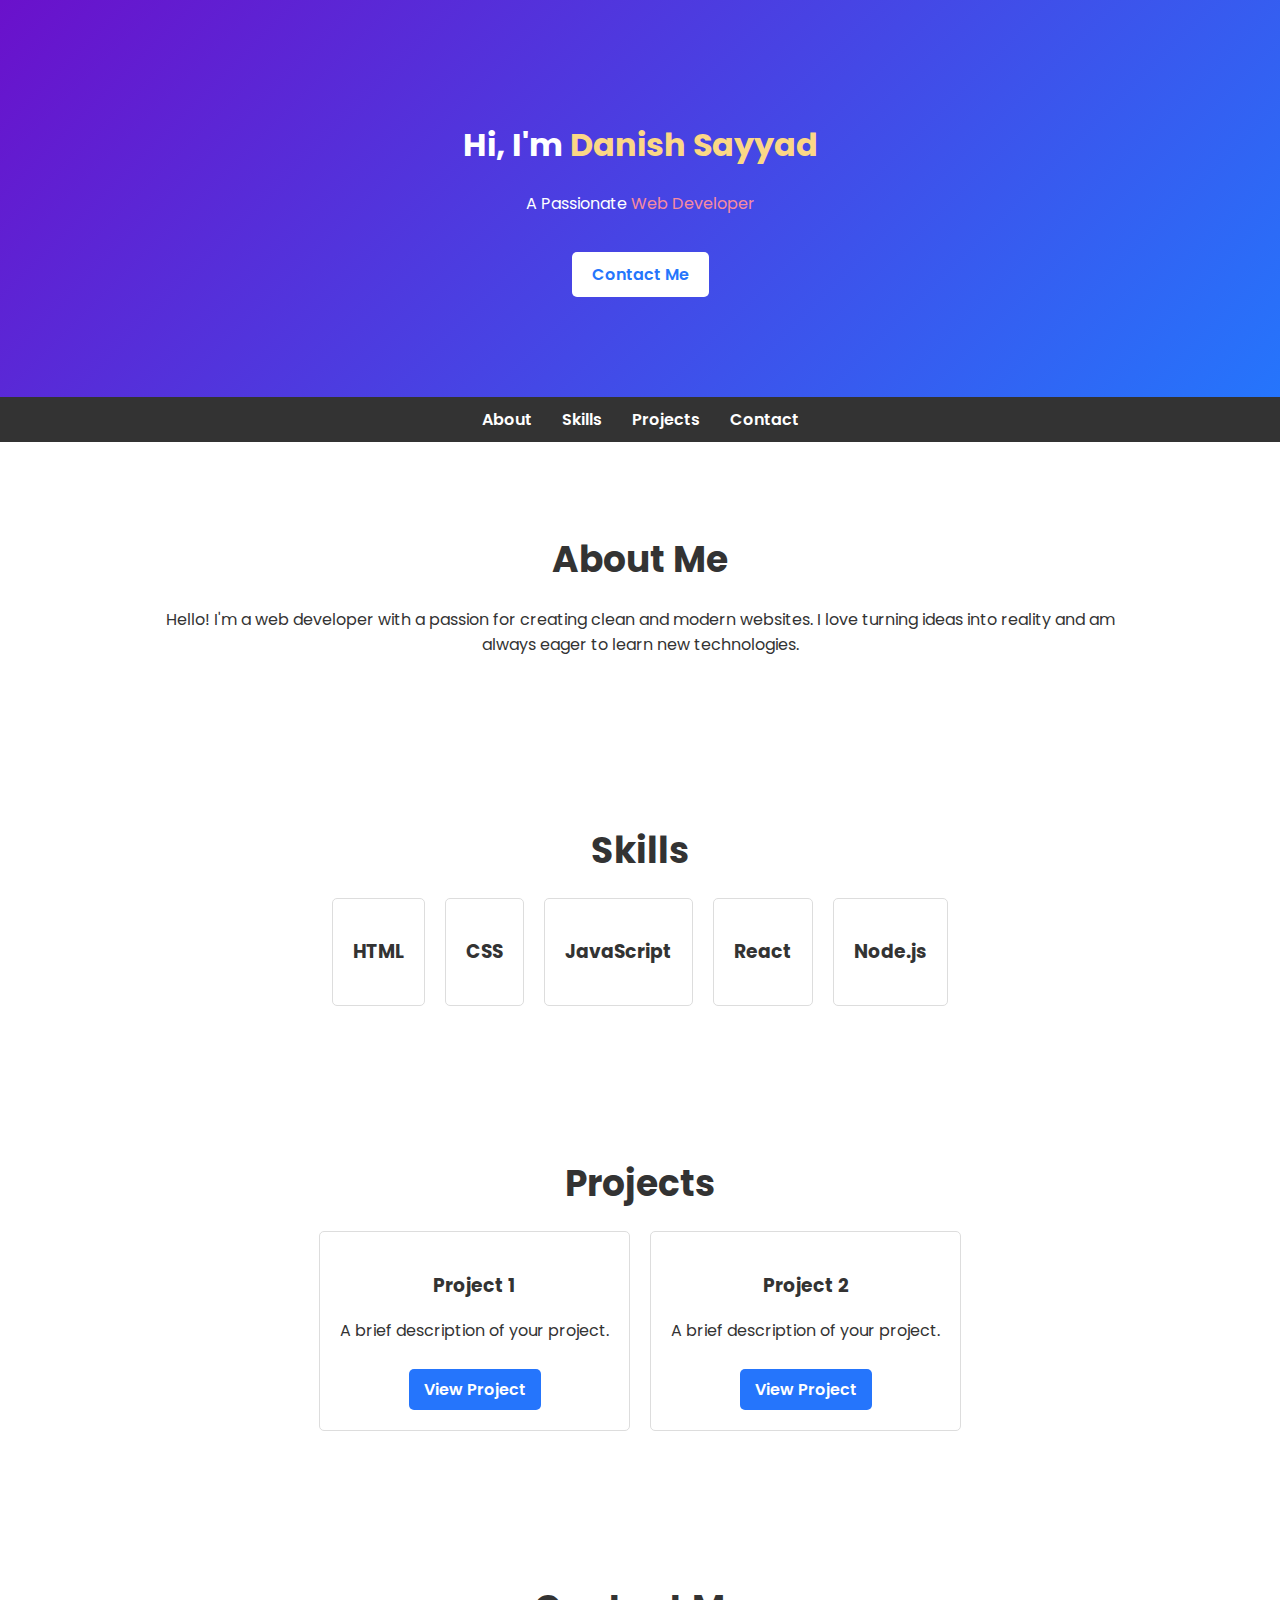
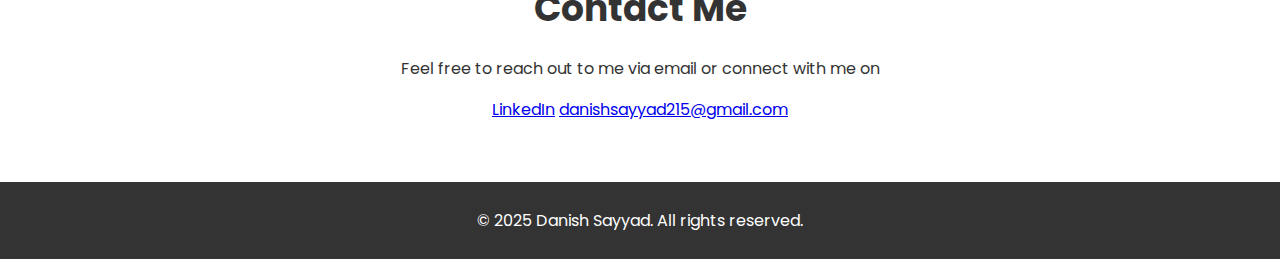
<file: portfolio website/index.html>
<!DOCTYPE html>
<html lang="en">
<head>
  <meta charset="UTF-8">
  <meta name="viewport" content="width=device-width, initial-scale=1.0">
  <title>My Portfolio</title>
  <link rel="stylesheet" href="style.css">
  <link href="https://fonts.googleapis.com/css2?family=Poppins:wght@300;400;600&display=swap" rel="stylesheet">
</head>
<body>
  <header>
    <div class="container">
      <h1>Hi, I'm <span>Danish Sayyad</span></h1>
      <p>A Passionate <span>Web Developer</span></p>
      <a href="#contact" class="btn">Contact Me</a>
    </div>
  </header>

  <nav>
    <ul>
      <li><a href="#about">About</a></li>
      <li><a href="#skills">Skills</a></li>
      <li><a href="#projects">Projects</a></li>
      <li><a href="#contact">Contact</a></li>
    </ul>
  </nav>

  <section id="about">
    <div class="container">
      <h2>About Me</h2>
      <p>
        Hello! I'm a web developer with a passion for creating clean and modern websites. I love turning ideas into reality and am always eager to learn new technologies.
      </p>
    </div>
  </section>

  <section id="skills">
    <div class="container">
      <h2>Skills</h2>
      <div class="skill-list">
        <div class="skill">
          <h3>HTML</h3>
        </div>
        <div class="skill">
          <h3>CSS</h3>
        </div>
        <div class="skill">
          <h3>JavaScript</h3>
        </div>
        <div class="skill">
          <h3>React</h3>
        </div>
        <div class="skill">
          <h3>Node.js</h3>
        </div>
      </div>
    </div>
  </section>

  <section id="projects">
    <div class="container">
      <h2>Projects</h2>
      <div class="project-list">
        <div class="project">
          <h3>Project 1</h3>
          <p>A brief description of your project.</p>
          <a href="#" class="btn">View Project</a>
        </div>
        <div class="project">
          <h3>Project 2</h3>
          <p>A brief description of your project.</p>
          <a href="#" class="btn">View Project</a>
        </div>
      </div>
    </div>
  </section>

  <section id="contact">
    <div class="container">
      <h2>Contact Me</h2>
      <p>Feel free to reach out to me via email or connect with me on </p>
        <a href="https://www.linkedin.com/in/danish-sayyad-0b0b3b1b3/" class="btn">LinkedIn</a>
        
        <a href="mailto:danishsayyad215@gmail.com" class="btn">danishsayyad215@gmail.com</a>
    </div>
  </section>

  <footer>
    <div class="container">
      <p>&copy; 2025 Danish Sayyad. All rights reserved.</p>
    </div>
  </footer>
</body>
</html>
</file>
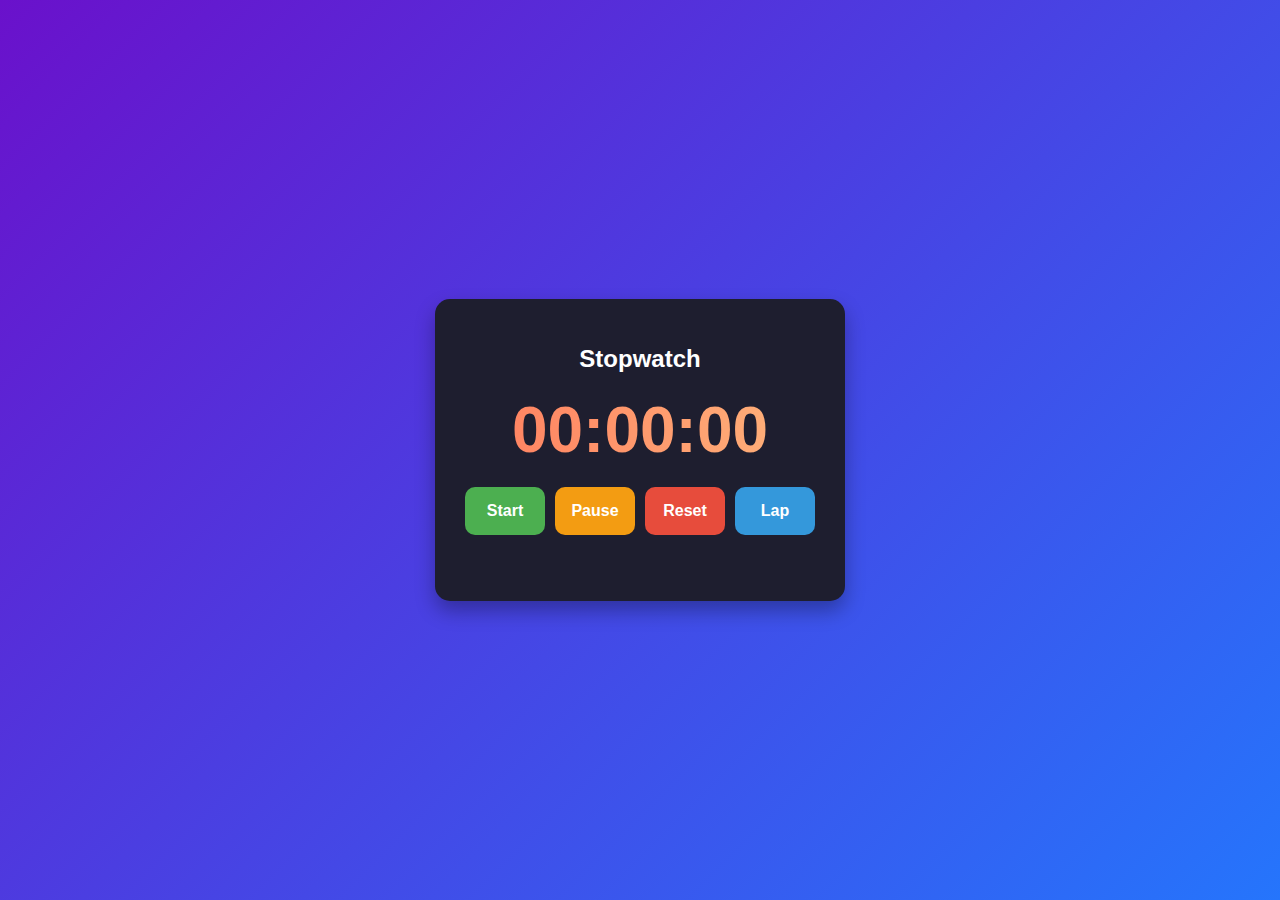
<file: Stopwatch/index.html>
<!DOCTYPE html>
<html lang="en">
<head>
  <meta charset="UTF-8">
  <meta name="viewport" content="width=device-width, initial-scale=1.0">
  <title>Stopwatch Application</title>
  <link rel="stylesheet" href="style.css">
</head>
<body>
  <div class="stopwatch-container">
    <h1>Stopwatch</h1>
    <div class="time-display">00:00:00</div>
    <div class="buttons">
      <button id="start">Start</button>
      <button id="pause">Pause</button>
      <button id="reset">Reset</button>
      <button id="lap">Lap</button>
    </div>
    <ul class="laps"></ul>
  </div>
  <script src="script.js"></script>
</body>
</html>
</file>
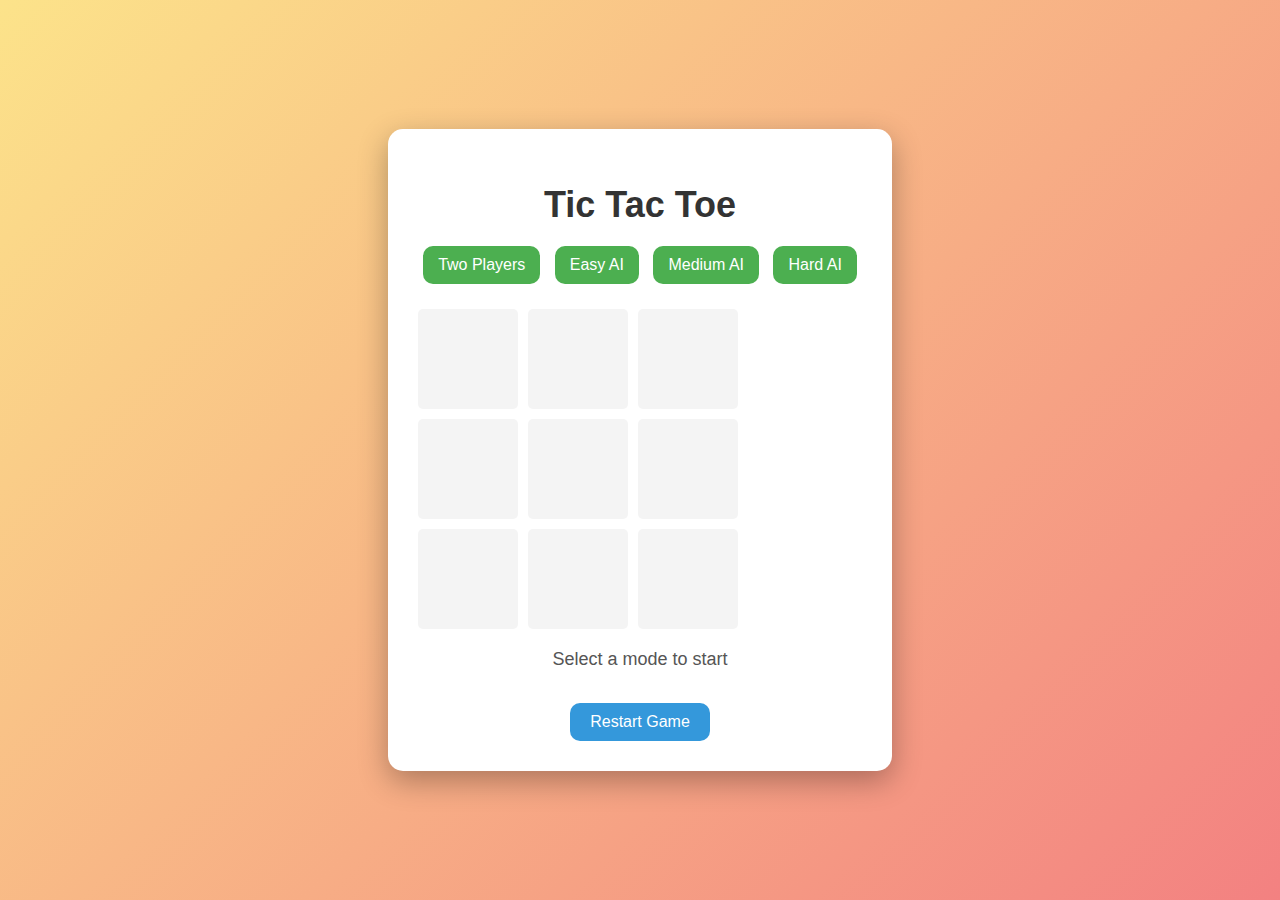
<file: Tic-Tac-Toe/index.html>
<!DOCTYPE html>
<html lang="en">
<head>
  <meta charset="UTF-8">
  <meta name="viewport" content="width=device-width, initial-scale=1.0">
  <title>Tic Tac Toe</title>
  <link rel="stylesheet" href="style.css">
</head>
<body>
  <div class="game-container">
    <h1>Tic Tac Toe</h1>
    <div class="mode-selector">
      <button onclick="startPlayerMode()">Two Players</button>
      <button onclick="startAiMode('Easy')">Easy AI</button>
      <button onclick="startAiMode('Medium')">Medium AI</button>
      <button onclick="startAiMode('Hard')">Hard AI</button>
    </div>
    <div class="board">
      <div class="cell" data-index="0"></div>
      <div class="cell" data-index="1"></div>
      <div class="cell" data-index="2"></div>
      <div class="cell" data-index="3"></div>
      <div class="cell" data-index="4"></div>
      <div class="cell" data-index="5"></div>
      <div class="cell" data-index="6"></div>
      <div class="cell" data-index="7"></div>
      <div class="cell" data-index="8"></div>
    </div>
    <p class="message">Select a mode to start</p>
    <button class="restart">Restart Game</button>
  </div>
  <script src="script.js"></script>
</body>
</html>
</file>
<file: portfolio website/style.css>
body {
    font-family: 'Poppins', sans-serif;
    margin: 0;
    padding: 0;
    color: #333;
  }
  
  header {
    background: linear-gradient(135deg, #6a11cb, #2575fc);
    color: #fff;
    text-align: center;
    padding: 100px 20px;
  }
  
  header h1 span {
    color: #fbd786;
  }
  
  header p span {
    color: #f78ca0;
  }
  
  header .btn {
    margin-top: 20px;
    display: inline-block;
    padding: 10px 20px;
    background: #fff;
    color: #2575fc;
    border-radius: 5px;
    text-decoration: none;
    font-weight: 600;
    transition: background 0.3s, color 0.3s;
  }
  
  header .btn:hover {
    background: #2575fc;
    color: #fff;
  }
  
  nav {
    background: #333;
    color: #fff;
  }
  
  nav ul {
    display: flex;
    justify-content: center;
    list-style: none;
    margin: 0;
    padding: 10px;
  }
  
  nav ul li {
    margin: 0 15px;
  }
  
  nav ul li a {
    color: #fff;
    text-decoration: none;
    font-weight: 600;
  }
  
  nav ul li a:hover {
    text-decoration: underline;
  }
  
  section {
    padding: 60px 20px;
  }
  
  .container {
    max-width: 1000px;
    margin: 0 auto;
    text-align: center;
  }
  
  h2 {
    font-size: 36px;
    margin-bottom: 20px;
  }
  
  .skill-list, .project-list {
    display: flex;
    justify-content: center;
    gap: 20px;
    flex-wrap: wrap;
  }
  
  .skill, .project {
    border: 1px solid #ddd;
    padding: 20px;
    border-radius: 5px;
    max-width: 300px;
    text-align: center;
    transition: box-shadow 0.3s;
  }
  
  .skill:hover, .project:hover {
    box-shadow: 0 5px 15px rgba(0, 0, 0, 0.2);
  }
  
  .project a {
    margin-top: 10px;
    display: inline-block;
    padding: 8px 15px;
    background: #2575fc;
    color: #fff;
    border-radius: 5px;
    text-decoration: none;
    font-weight: 600;
    transition: background 0.3s;
  }
  
  .project a:hover {
    background: #6a11cb;
  }
  
  footer {
    background: #333;
    color: #fff;
    text-align: center;
    padding: 10px;
  }
</file>
<file: Stopwatch/style.css>
body {
  font-family: 'Poppins', sans-serif;
  background: linear-gradient(135deg, #6a11cb, #2575fc);
  color: white;
  display: flex;
  justify-content: center;
  align-items: center;
  height: 100vh;
  margin: 0;
}

.stopwatch-container {
  background: #1e1e2f;
  border-radius: 15px;
  box-shadow: 0 10px 20px rgba(0, 0, 0, 0.3);
  text-align: center;
  padding: 30px;
  width: 350px;
}

h1 {
  font-size: 24px;
  margin-bottom: 20px;
}

.time-display {
  font-size: 64px;
  font-weight: bold;
  background: linear-gradient(90deg, #ff7e5f, #feb47b);
  background-clip: text;
  -webkit-background-clip: text;
  -webkit-text-fill-color: transparent;
  margin: 20px 0;
}

.buttons {
  display: flex;
  justify-content: space-between;
  gap: 10px;
}

.buttons button {
  flex: 1;
  padding: 15px;
  font-size: 16px;
  font-weight: bold;
  border: none;
  border-radius: 10px;
  cursor: pointer;
  transition: all 0.3s ease;
}

.buttons button#start {
  background: #4caf50;
  color: white;
}

.buttons button#start:hover {
  background: #3e8e41;
}

.buttons button#pause {
  background: #f39c12;
  color: white;
}

.buttons button#pause:hover {
  background: #d35400;
}

.buttons button#reset {
  background: #e74c3c;
  color: white;
}

.buttons button#reset:hover {
  background: #c0392b;
}

.buttons button#lap {
  background: #3498db;
  color: white;
}

.buttons button#lap:hover {
  background: #2980b9;
}

.laps {
  margin-top: 20px;
  list-style: none;
  padding: 0;
  max-height: 150px;
  overflow-y: auto;
}

.laps li {
  background: #2c2c3e;
  padding: 10px;
  border-radius: 5px;
  margin-bottom: 5px;
  font-size: 14px;
  display: flex;
  justify-content: space-between;
}

.laps li:nth-child(odd) {
  background: #383850;
}
</file>
<file: Tic-Tac-Toe/style.css>
body {
  font-family: 'Arial', sans-serif;
  background: linear-gradient(135deg, #fce38a, #f38181);
  display: flex;
  justify-content: center;
  align-items: center;
  height: 100vh;
  margin: 0;
  overflow: hidden;
  transition: background 0.5s ease-in-out;
}

body.winner {
  background: linear-gradient(135deg, #6a11cb, #2575fc);
  animation: winner-bg 2s infinite alternate;
}

@keyframes winner-bg {
  0% {
    filter: brightness(1);
  }
  100% {
    filter: brightness(1.2);
  }
}

.game-container {
  text-align: center;
  background: #ffffff;
  padding: 30px;
  border-radius: 15px;
  box-shadow: 0 10px 30px rgba(0, 0, 0, 0.3);
  position: relative;
}

h1 {
  font-size: 36px;
  margin-bottom: 15px;
  color: #333;
}

.mode-selector {
  margin-bottom: 20px;
}

.mode-selector button {
  padding: 10px 15px;
  font-size: 16px;
  margin: 5px;
  background: #4caf50;
  color: white;
  border: none;
  border-radius: 10px;
  cursor: pointer;
  transition: all 0.3s ease;
}

.mode-selector button:hover {
  background: #3e8e41;
}

.board {
  display: grid;
  grid-template-columns: repeat(3, 100px);
  gap: 10px;
  margin: 20px auto;
  position: relative;
}

.cell {
  width: 100px;
  height: 100px;
  background: #f4f4f4;
  display: flex;
  justify-content: center;
  align-items: center;
  font-size: 36px;
  font-weight: bold;
  color: #333;
  border-radius: 5px;
  cursor: pointer;
  transition: background 0.3s ease;
}

.cell:hover {
  background: #ddd;
}

.message {
  font-size: 18px;
  margin-top: 20px;
  color: #555;
}

.restart {
  margin-top: 15px;
  padding: 10px 20px;
  font-size: 16px;
  background: #3498db;
  color: white;
  border: none;
  border-radius: 10px;
  cursor: pointer;
  transition: background 0.3s ease;
}

.restart:hover {
  background: #2980b9;
}

/* Slash line */
.board::after {
  content: '';
  position: absolute;
  width: 300px;
  height: 5px;
  background: #ff5733;
  transform: scaleX(0);
  transform-origin: left center;
  transition: transform 0.5s ease-in-out;
}

.board.winner.horizontal-0::after {
  transform: translateY(50px) scaleX(1);
}

.board.winner.horizontal-1::after {
  transform: translateY(150px) scaleX(1);
}

.board.winner.horizontal-2::after {
  transform: translateY(250px) scaleX(1);
}

.board.winner.vertical-0::after {
  transform: translateX(50px) rotate(90deg) scaleX(1);
}

.board.winner.vertical-1::after {
  transform: translateX(150px) rotate(90deg) scaleX(1);
}

.board.winner.vertical-2::after {
  transform: translateX(250px) rotate(90deg) scaleX(1);
}

.board.winner.diagonal-0::after {
  transform: rotate(45deg) scaleX(1);
}

.board.winner.diagonal-1::after {
  transform: rotate(-45deg) scaleX(1);
}
</file>
